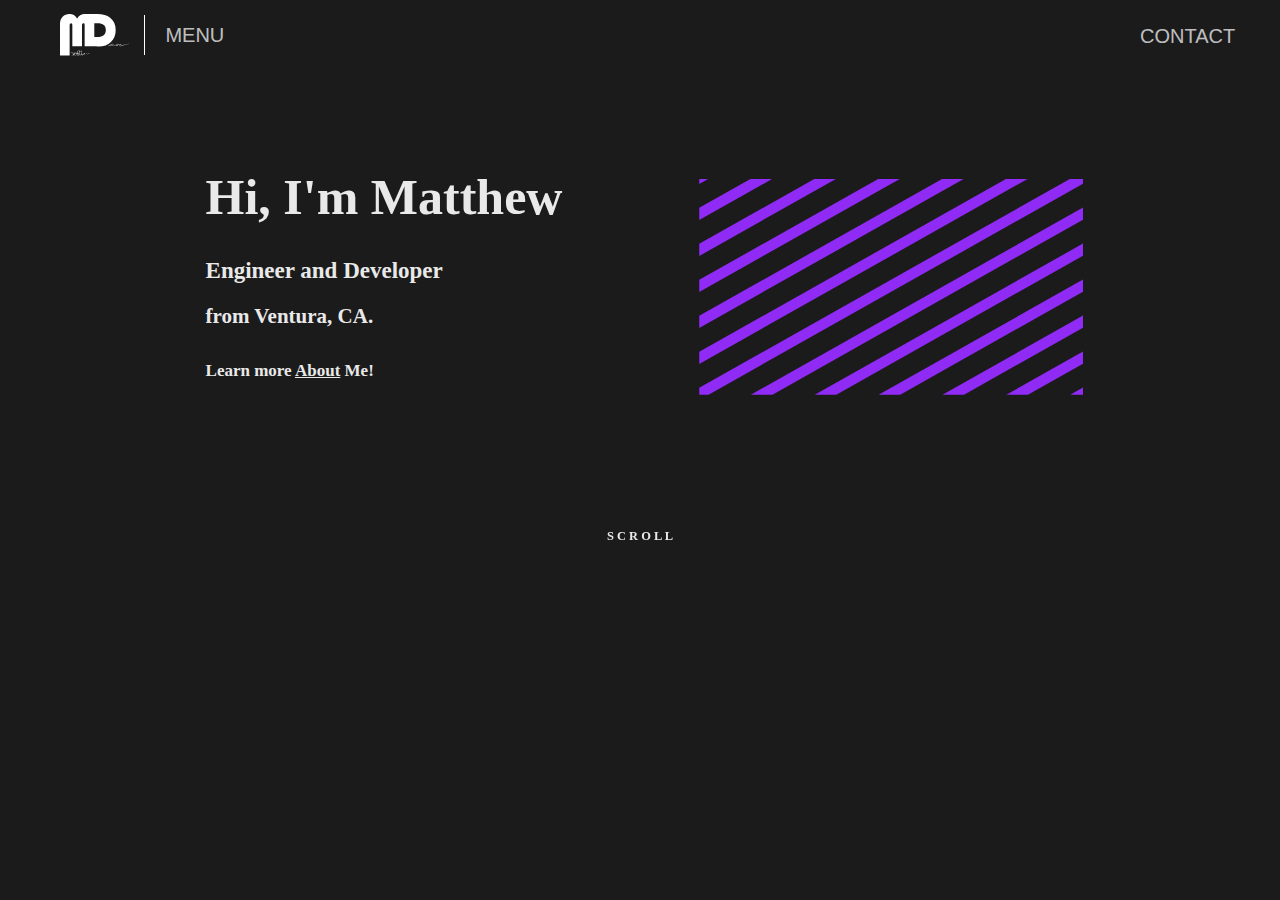
<file: index.html>
<!DOCTYPE html>
<html lang="en">
<head>
    <meta charset="UTF-8">
    <meta http-equiv="X-UA-Compatible" content="IE=edge">
    <meta name="viewport" content="width=device-width, initial-scale=1.0">
    <title>Matthew Davoren</title>
    <link rel="preconnect" href="https://fonts.googleapis.com">
    <link rel="preconnect" href="https://fonts.gstatic.com" crossorigin>
    <link href="https://fonts.googleapis.com/css2?family=Roboto:wght@700&display=swap" rel="stylesheet">
    <link rel="stylesheet" href="../CSS/styles.css"/>
</head>
<body>
    <div class="container-home"> 
        <div class="navigation">
            <div class="left-side-menu">
                <div class="logo">
                    <a href="index.html"><img class="logo" src="../images/matthewdavorenlogo.svg" alt="Matthew Davoren Home"></a>
                </div>
               
                <div class="vertical-line"><style></style></div>
                <div class="menu-button-container">
                    <button class="menu-toggle-button" onclick="toggleMenu()">MENU</button>
                    <ul class="menu-items">
                    <li><a href="#" onclick="smoothScroll('#about-me-title');">ABOUT</a></li>
                    <li><a href="#" onclick="smoothScroll('#projects-title');">PROJECTS</a></li>
                    <li><a href="#" onclick="smoothScroll('#resume-button');">RESUMÉ</a></li>
                </ul>
                </div>
            </div>
                <div class="contact-button-container">
                    <button class="contact-button" onclick="toggleContact()">CONTACT</button>
                    <button class="hamburger-button" onclick="toggleHamburger()">&#9776;</button>
                    <ul class="contact-list">
                        <li><a href="https://www.linkedin.com/in/matthewmichaeldavoren/" target="_blank">LINKEDIN</a></li>
                        <li><a href="https://github.com/nerovad" target="_blank">GITHUB</a></li>
                        <li><a href=mailto:“matthewdavoren@gmail.com target="_blank">EMAIL</a></li>
                    </ul>
                    <ul class="hamburger-list">
                        <button class="close-button">&#10005;</button>
                        <li><a href="#" onclick="smoothScroll('#about-me-title');">ABOUT</a></li>
                        <li><a href="#" onclick="smoothScroll('#projects-title');">PROJECTS</a></li>
                        <li><a href="#" onclick="smoothScroll('#resume-button');">RESUMÉ</a></li>
                        <li><a href="https://www.linkedin.com/in/matthewmichaeldavoren/" target="_blank">LINKEDIN</a></li>
                        <li><a href="https://github.com/nerovad" target="_blank">GITHUB</a></li>
                        <li><a href=mailto:“matthewdavoren@gmail.com target="_blank">EMAIL</a></li>
                    </ul>
                </div>
        </div>
        <div class="index-content">
        <div class="hello">
        <h1>Hi, I'm Matthew</h1>
        <h3>Engineer and Developer</h3>
        <div class="hello-alt-h3"><h3>from Ventura, CA.</h3></div>
        <h5>Learn more <a href="#" onclick="smoothScroll('#about-me-title');">About</a> Me!</h5>
        </div>
        <div class="profile-pic-container">
            <img class="profile-pic-background" src="../images/Cartoon_Profile_Pic_Background_Stripes.svg" alt="Profile Pic">
            <img class="profile-pic" src="../images/Profile_Pic_Cartoon_Website_V2.svg" alt="Profile Pic">
        </div>
    </div>
    <div class="scroll">
        <div class="scroll-word-1">
            <h5><span>
                <span>S</span>

                <span>C</span>

                <span>R</span>

                <span>O</span>

                <span>L</span>

                <span>L</span>
            </span></h5>
        </div>
        <div class="scroll-line-1"><style></style></div>
    </div>
    <div class="about-me-section">
        <div id="about-me-title">
            <h1>Let's Work Together</h1>
        </div>
        <div class="about-me-p-img">
        <p class="aboutme-description">I am a dedicated engineer with a passion for writing clean, efficient<br>
            code and automating processes. I thrive on designing workflows that<br>
            enhance productivity and streamline operations.<br><br> 
            
            As a very curious tech enthusiast, I am constantly exploring new<br>
            projects to optimize daily tasks for myself and my team. I'm a big<br>
            believer in the saying, sometimes you have to break something down to<br>
            build something better.<br><br>
            
            Things I nerd out on: Linux, Neovim/Lazyvim, media servers (live<br>  
            streaming protocols, plex servers, etc.), animation/cartoons, 90's PC<br> 
            gaming, DSLR and video cameras.<br><br>

            Check out my <a href="#" onclick="smoothScroll('#projects-title');">Projects</a>
            and <a href="#" onclick="smoothScroll('#resume-button')">Resumé</a> for more!
        </p>
        <img class="profile-pic-about" src="../images/Profile_Pic.jpeg" alt="Profile Pic">
    </div>
</div>
        
        
        <div class="project-container">
            <div id="projects-title">
                <h1>Recent Projects</h1>
            </div>
            <div class="project-container-1">
            <div class="project-1"><a href="https://github.com/nerovad/Storage-Utilization" target=”_blank”>NFL Storage</a>
            <div class="project-1-description">A Java project with Maven dependencies for the NFL that analyzed Dell ECS object storage, leveraging 
                advanced data structures such as tree maps and hash maps for efficient data manipulation and retrieval.

                </div>
            <div class="try-it-out-container">
                <a class="try-it-out-button" href="https://github.com/nerovad/Storage-Utilization" target="_blank">

                    <div class="face-primary-try-it-out">
                      
                      Check it out
                    </div>
                    
                    <div class="face-secondary-try-it-out">
                      
                      NFL Storage
                    </div>
                  
                  </a> 
            </div>   
        </div>
            <div class="project-1-side-image">
                <img src="../images/matthewdavoren_ServerPic.svg" alt="Server Room Image">
            </div>
        </div>
        <div class="project-container-2">
            <div class="project-2"><a href="https://www.dainbramage.tv" target=”_blank”>Internet Television</a>
                <div class="project-2-description">An online television using HTML, CSS, Javascript and a Java Spring Boot 3 backend. 
                    All channels stream live emulating tv stations using Nginx-RTMP, HLS and FFmpeg. </div>
                <div class="try-it-out-container">
                    <a class="try-it-out-button" href="https://www.dainbramage.tv" target="_blank">
    
                        <div class="face-primary-try-it-out">
                          
                          Try it out
                        </div>
                        
                        <div class="face-secondary-try-it-out">
                          
                          Internet TV
                        </div>
                      
                      </a> 
                </div> 
            </div>
        <div class="project-2-side-image">
            <img src="../images/color_bars_Login.jpg" alt="Television Image">
        </div>
        </div>
        <div class="project-container-3">
            <div class="project-3"><a href="https://github.com/nerovad/imdbWebScraper" target=”_blank”>IMDB Web Scraper</a>
                <div class="project-3-description">Developed a Python-based web scraper using Selenium to dynamically extract and analyze data from IMDb's Top 250 movies, outputting 
                    results in a CSV.</div>
                <div class="try-it-out-container">
                    <a class="try-it-out-button" href="https://github.com/nerovad/imdbWebScraper" target="_blank">
    
                        <div class="face-primary-try-it-out"> 

                          Check it out
                        </div>
                        
                        <div class="face-secondary-try-it-out">  
                            
                          IMDB Web Scraper
                        </div>
                      
                      </a> 
                </div> 
            </div>
        <div class="project-3-side-image">
            <img src="../images/matthewdavoren_imdbpic.svg" alt="Film Image">
        </div>
    </div>
</div>

        <div class="sub-container-resume">
            <a id="resume-button" href="../PDF/Matthew_Davoren_Resume_082424.pdf" target="_blank">

                <div class="face-primary">
                  RESUMÉ
                </div>
                
                <div class="face-secondary">
                  DOWNLOAD PDF
                </div>
              
              </a>
        </div>
    
</div>      
    <script src="../JS/script.js"></script>  
</body>
</html>
</file>
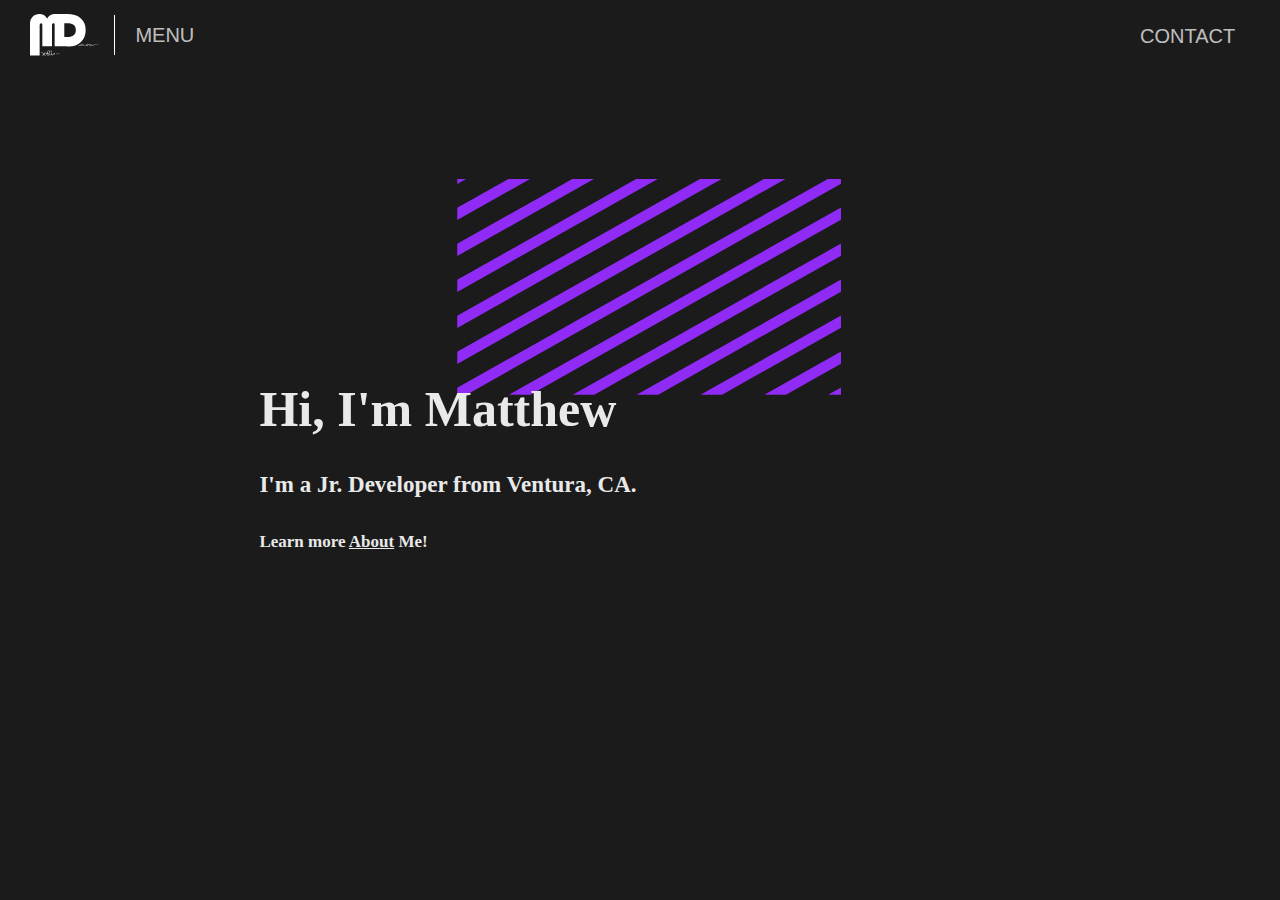
<file: HTML/index.html>
<!DOCTYPE html>
<html lang="en">
<head>
    <meta charset="UTF-8">
    <meta http-equiv="X-UA-Compatible" content="IE=edge">
    <meta name="viewport" content="width=device-width, initial-scale=1.0">
    <title>Matthew Davoren</title>
    <link rel="preconnect" href="https://fonts.googleapis.com">
    <link rel="preconnect" href="https://fonts.gstatic.com" crossorigin>
    <link href="https://fonts.googleapis.com/css2?family=Roboto:wght@700&display=swap" rel="stylesheet">
    <link rel="stylesheet" href="../CSS/styles.css"/>
</head>
<body>
    <div class="container-home"> 
        <div class="navigation">
                    <a href="index.html">
                        <img class="logo" src="../images/matthewdavorenlogo.svg" alt="Matthew Davoren Home">
                    </a>
                    <div class="vertical-line"><style></style></div>
                    <button class="menu-toggle-button" onclick="toggleMenu()">MENU</button>
                    <ul class="menu-items">
                    <li><a href="#" onclick="smoothScroll('#about-me-title');">ABOUT</a></li>
                    <li><a href="#" onclick="smoothScroll('#projects-title');">PROJECTS</a></li>
                    <li><a href="#" onclick="smoothScroll('#resume-button');">RESUME</a></li>
                </ul>
                <button class="contact-button" onclick="toggleContact()">CONTACT</button>
                <ul class="contact-list">
                    <li><a href="https://www.linkedin.com/in/matthewmichaeldavoren/" target="_blank">LINKEDIN</a></li>
                    <li><a href="https://github.com/Matthewdavoren" target="_blank">GITHUB</a></li>
                    <li><a href=mailto:“matthewdavoren@gmail.com target="_blank">EMAIL</a></li>
                </ul>
        </div>
        <div class="index-content">
        <div class="hello">
        <h1>Hi, I'm Matthew</h1>
        <h3>I'm a Jr. Developer from Ventura, CA.</h3>
        <h5>Learn more <a href="#" onclick="smoothScroll('#about-me-title');">About</a> Me!</h5>
        </div>
        <img class="profile-pic-background" src="../images/Cartoon_Profile_Pic_Background_Stripes.svg" alt="Profile Pic">
        <img class="profile-pic" src="../images/Profile_Pic_Cartoon_Website.svg" alt="Profile Pic">
    </div>
    <div class="scroll-word-1">
        <h5>scroll</h5>
    </div>
    <div class="scroll-line-1"><style></style></div>
    <div id="about-me-title">
        <h1>Let's Work Together.</h1>
    </div>
    <div class="about-me-section">
        <p class="aboutme-description">As a Junior Developer fueled by a passion for crafting innovative<br>
            solutions, I want to learn and grow in the Software industry. My focus<br>
            lies primarily in Java, but I also dabble in HTML, CSS and Javascript<br>
            projects where I blend technical expertise with a knack for creativity<br>
            and design. As a strategic thinker, I approach coding as both an art<br>
            and a science, relishing the process of building and engineering<br>
            solutions that push boundaries and tackle real-world challenges.<br><br>

            My expertise spans a range of technologies, including media codecs<br>
            and formats, storage solutions, cloud based systems, transcoders,<br>
            post-production software, Linux, MacOSand Windows. I have also<br>
            collaborated with talented teams of Software Engineers, Developers,<br>
            Designers, and Content Creators to bring innovative ideas to life.<br>
            Check out my <a href="#" onclick="smoothScroll('#projects-title');">Projects</a> or <a href="#" onclick="smoothScroll('#resume-button')">Resume</a> for more!
        </p>
        <img class="profile-pic-about" src="../images/Profile_Pic.jpeg" alt="Profile Pic">
    </div>
        
        <div id="projects-title">
            <h1>Recent Work</h1>
        </div>
        <div class="project-container">
            <div class="project-container-1">
            <div class="project-1"><a href="https://github.com/Matthewdavoren/Storage-Utilization" target=”_blank”>NFL Storage Utilization</a>
            <div class="project-1-description">A Java project with Maven dependencies for the NFL that analyzed our storage system using getters and setters, tree maps and hash maps. It then produced a CSV that I presented to management summarizing where our storage inefficiencies lie.</div>
            <div class="try-it-out-container">
                <a class="try-it-out-button" href="https://github.com/Matthewdavoren/Storage-Utilization" target="_blank">

                    <div class="face-primary-try-it-out">
                      <!-- <span class="icon"></span> -->
                      Try it out
                    </div>
                    
                    <div class="face-secondary-try-it-out">
                      <!-- <span class="icon"></span> -->
                      NFL Storage
                    </div>
                  
                  </a> 
            </div>   
        </div>
            <div class="project-1-side-image">
                <img src="../images/Server_Room2.jpg" alt="Server Room Image">
            </div>
        </div>
        <div class="project-container-2">
            <div class="project-2"><a href="https://dainbramage.tv/" target=”_blank”>Dain Bramage TV</a>
                <div class="project-2-description">A special kind of television.</div>
                <div class="try-it-out-container">
                    <a class="try-it-out-button" href="https://dainbramage.tv/" target="_blank">
    
                        <div class="face-primary-try-it-out">
                          <!-- <span class="icon"></span> -->
                          Try it out
                        </div>
                        
                        <div class="face-secondary-try-it-out">
                          <!-- <span class="icon"></span> -->
                          dainbramage.tv
                        </div>
                      
                      </a> 
                </div> 
            </div>
        <div class="project-2-side-image">
            <img src="../images/color_bars_Login.jpg" alt="Television Image">
        </div>
        </div>
        <div class="project-container-3">
            <div class="project-3"><a href="https://dainbramage.tv/" target=”_blank”>Stock Alert</a>
                <div class="project-3-description">A app that takes stock price averages and alerts when it's time to buy or sell.</div>
                <div class="try-it-out-container">
                    <a class="try-it-out-button" href="https://github.com/Matthewdavoren/Storage-Utilization" target="_blank">
    
                        <div class="face-primary-try-it-out">
                          <!-- <span class="icon"></span> -->
                          Try it out
                        </div>
                        
                        <div class="face-secondary-try-it-out">
                          <!-- <span class="icon"></span> -->
                          Stock Alert
                        </div>
                      
                      </a> 
                </div> 
            </div>
        <div class="project-3-side-image">
            <img src="../images/stocks.jpg" alt="Stock Market Image">
        </div>
        </div>
        <div class="project-container-4">
            <div class="project-4"><a href="https://dainbramage.tv/" target=”_blank”>Honey Shrunk</a>
                <div class="project-4-description">A video compressor.</div>
                <div class="try-it-out-container">
                    <a class="try-it-out-button" href="https://github.com/Matthewdavoren/Storage-Utilization" target="_blank">
    
                        <div class="face-primary-try-it-out">
                          <!-- <span class="icon"></span> -->
                          Try it out
                        </div>
                        
                        <div class="face-secondary-try-it-out">
                          <!-- <span class="icon"></span> -->
                          Check-In
                        </div>
                      
                      </a> 
                </div> 
            </div>
        <div class="project-4-side-image">
            <img src="../images/Chatbot.jpg" alt="Chatbot Image">
        </div>
        </div>
        </div>

        <div class="sub-container-resume">
        <!-- <div id="resume-title">
                <h1>Resume</h1>
            </div> -->
            <!-- <img class="toejam-sign" src="../images/ToeJamSign.svg" alt="Resume Download"> -->
            <a id="resume-button" href="../PDF/Matthew_Davoren_Resume_04_08_24.pdf" target="_blank">

                <div class="face-primary">
                  <!-- <span class="icon"></span> -->
                  RESUME
                </div>
                
                <div class="face-secondary">
                  <!-- <span class="icon"></span> -->
                  DOWNLOAD PDF
                </div>
              
              </a>
        </div>
</div>
     <!--<div class="footer">
            <div class="social-links">
                <img class="github" src="../images/icon_gmail.svg" alt="Github">
                <img class="github" src="../images/github.svg" alt="Github">
                <img class="linkedin" src="../images/icon_linkedin.svg" alt="Linkedin">
            </div>
            <div class="footer-flex">
                <p>© Matthew Davoren 2023</p>
            </div> 
            
    </div>-->
        
    <script src="../JS/script.js"></script>  
</body>
</html>
</file>
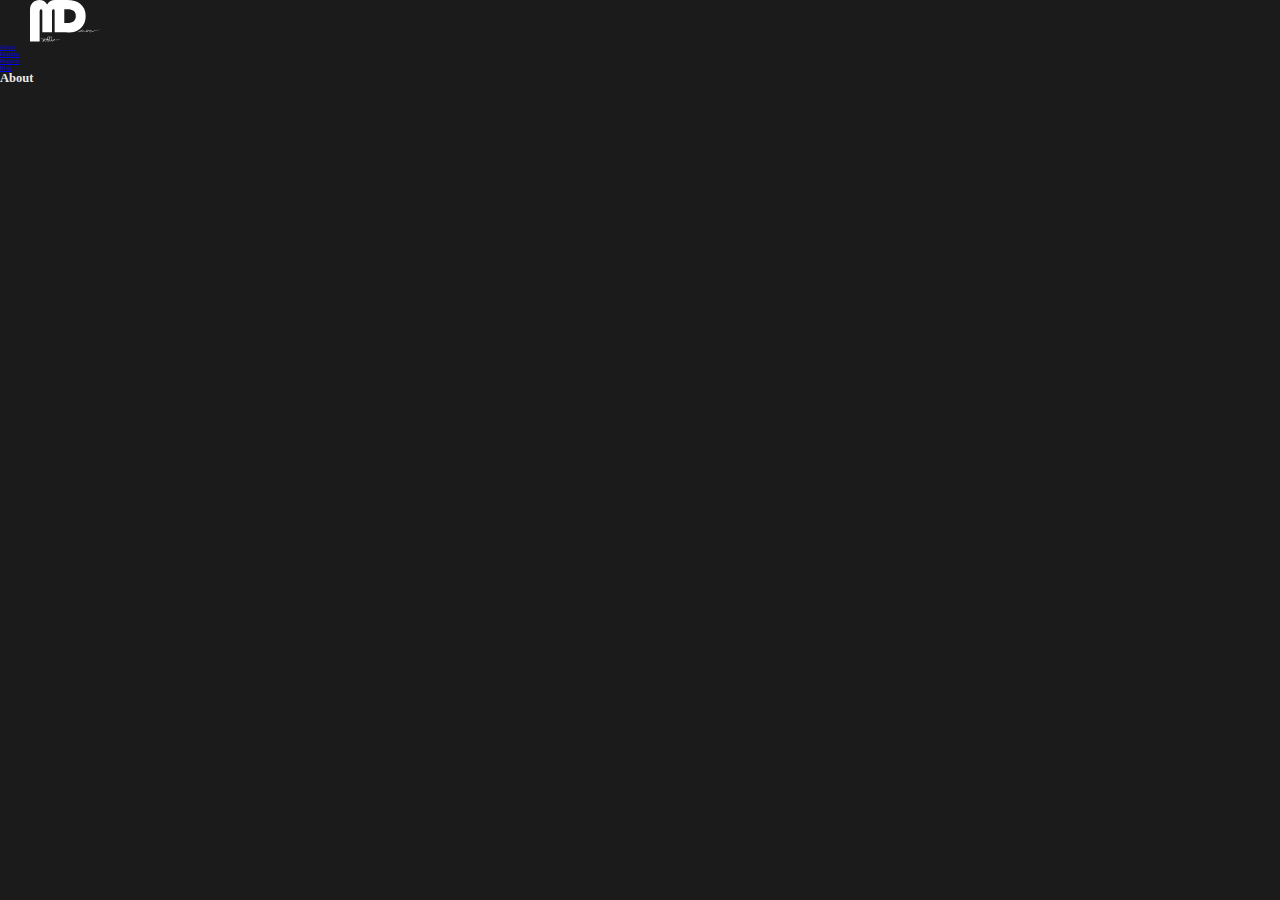
<file: HTML/about.html>
<!DOCTYPE html>
<html lang="en">
<head>
    <meta charset="UTF-8">
    <meta http-equiv="X-UA-Compatible" content="IE=edge">
    <meta name="viewport" content="width=device-width, initial-scale=1.0">
    <title>Matthew Davoren</title>
    <link rel="preconnect" href="https://fonts.googleapis.com">
    <link rel="preconnect" href="https://fonts.gstatic.com" crossorigin>
    <link href="https://fonts.googleapis.com/css2?family=Roboto:wght@700&display=swap" rel="stylesheet">
    <link rel="stylesheet" href="../CSS/styles.css"/>
</head>
<body>
    <div class="container-home">
        <div class="header">
            <nav>
                <ul class="nav-list"> 
                    <li><a href="index.html">
                        <img class="logo" src="../images/matthewdavorenlogo.svg" alt="Matthew Davoren Home">
                    </a></li>
                    <li><a href="about.html">About</a></li>
                    <li><a href="resume.html">Resume</a></li>
                    <li><a href="projects.html">Projects</a></li>
                    <li><a href="blog.html">Blog</a></li>
                </ul>
            </nav>
        </div>
        <div class="content">
            <div class="page-title">
                <h1>About</h1>
                </div>
        <div class="main-container">
        <div class="about-content">
        <p class="aboutme-description">As an Junior Developer fueled by a passion for crafting innovative solutions, I want to learn and grow<br>
            in the Software industry. My focus lies primarily in Java, but I also dabble in HTML, and CSS projects<br>
            where I blend technical expertise with a knack for creativity and design. As a strategic thinker, I <br>
            approach coding as both an art and a science, relishing the process of building and engineering<br>
            solutions that push boundaries and tackle real-world challenges.<br><br>

            My expertise spans a range of technologies, including media codecs and formats,<br>
            storage solutions, cloud based systems, transcoders, post-production software, Linux, MacOS<br>
            and Windows. I have also collaborated with talented teams of Software Engineers, Developers,<br>
            Designers, and Content Creators to bring innovative ideas to life. Check out my <a href="projects.html">Projects</a> page<br> 
            for more!
            
        </p>
        
        </div>
        <img class="profile-pic" src="../images/SailingProPicCircle.jpeg" alt="Profile Pic">
        </div>
        
    </div> 
        <div class="footer">
            <div class="social-links">
                <img class="github" src="../images/icon_gmail.svg" alt="Github">
                <img class="github" src="../images/github.svg" alt="Github">
                <img class="linkedin" src="../images/icon_linkedin.svg" alt="Linkedin">
            </div>
            <div class="footer-flex">
                <p>© Matthew Davoren 2023</p>
            </div>
        </div>
        
        
</body>
</html>
</file>
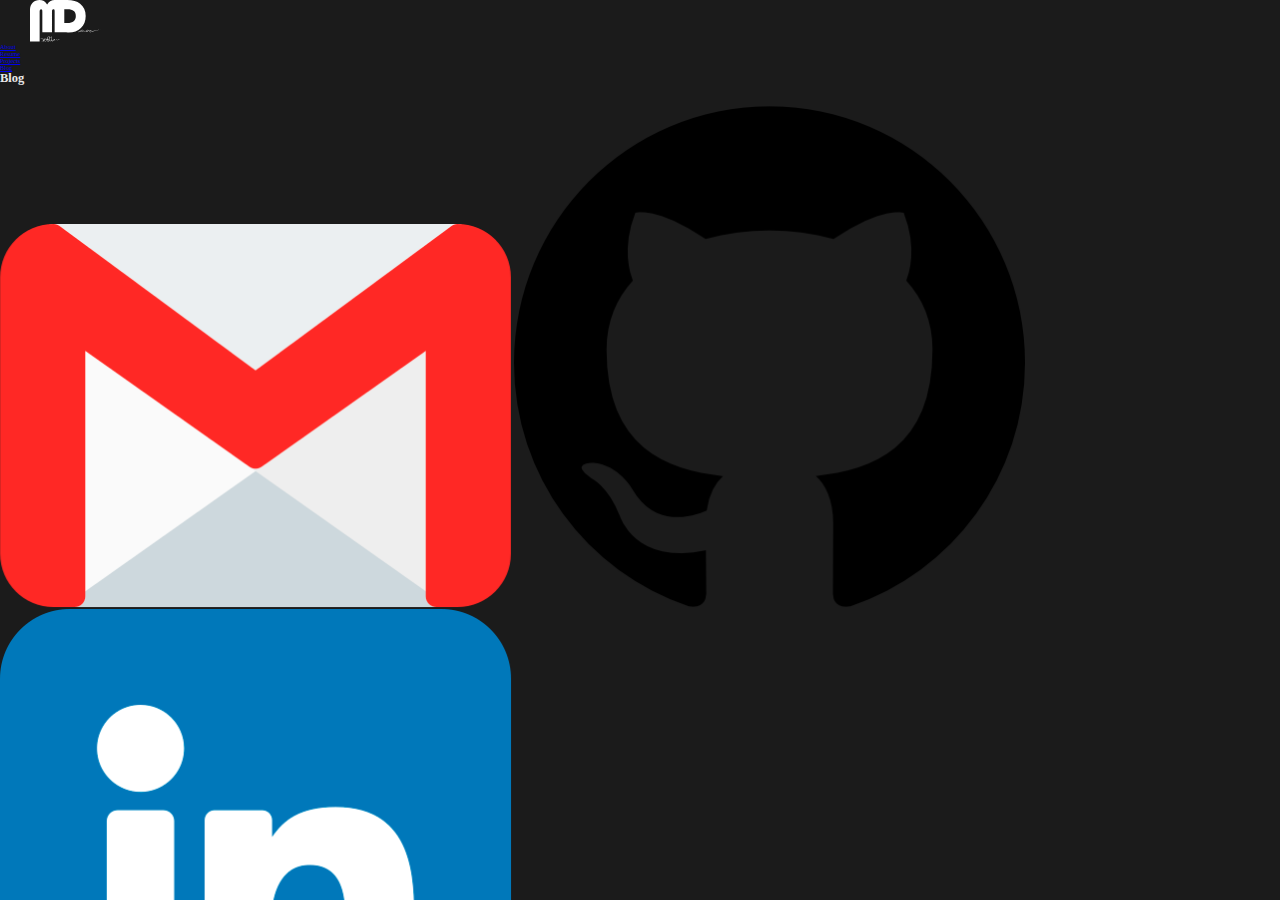
<file: HTML/blog.html>
<!DOCTYPE html>
<html lang="en">
<head>
    <meta charset="UTF-8">
    <meta http-equiv="X-UA-Compatible" content="IE=edge">
    <meta name="viewport" content="width=device-width, initial-scale=1.0">
    <title>Matthew Davoren</title>
    <link rel="preconnect" href="https://fonts.googleapis.com">
    <link rel="preconnect" href="https://fonts.gstatic.com" crossorigin>
    <link href="https://fonts.googleapis.com/css2?family=Roboto:wght@700&display=swap" rel="stylesheet">
    <link rel="stylesheet" href="../CSS/styles.css"/>
</head>
<body>
    <div class="container-home">
        <div class="header">
            <nav>
                <ul class="nav-list"> 
                    <li><a href="index.html">
                        <img class="logo" src="../images/matthewdavorenlogo.svg" alt="Matthew Davoren Home">
                    </a></li>
                    <li><a href="about.html">About</a></li>
                    <li><a href="resume.html">Resume</a></li>
                    <li><a href="projects.html">Projects</a></li>
                    <li><a href="blog.html">Blog</a></li>
                </ul>
            </nav>
        </div>
        <div class="content">
            <div class="page-title">
                <h1>Blog</h1>
                </div>
        <div class="main-container">
        </div> 
        </div>
        <div class="footer">
            <div class="social-links">
                <img class="github" src="../images/icon_gmail.svg" alt="Github">
                <img class="github" src="../images/github.svg" alt="Github">
                <img class="linkedin" src="../images/icon_linkedin.svg" alt="Linkedin">
            </div>
            <div class="footer-flex">
                <p>© Matthew Davoren 2023</p>
            </div>
            
    </div>
</body>
</html>
</file>
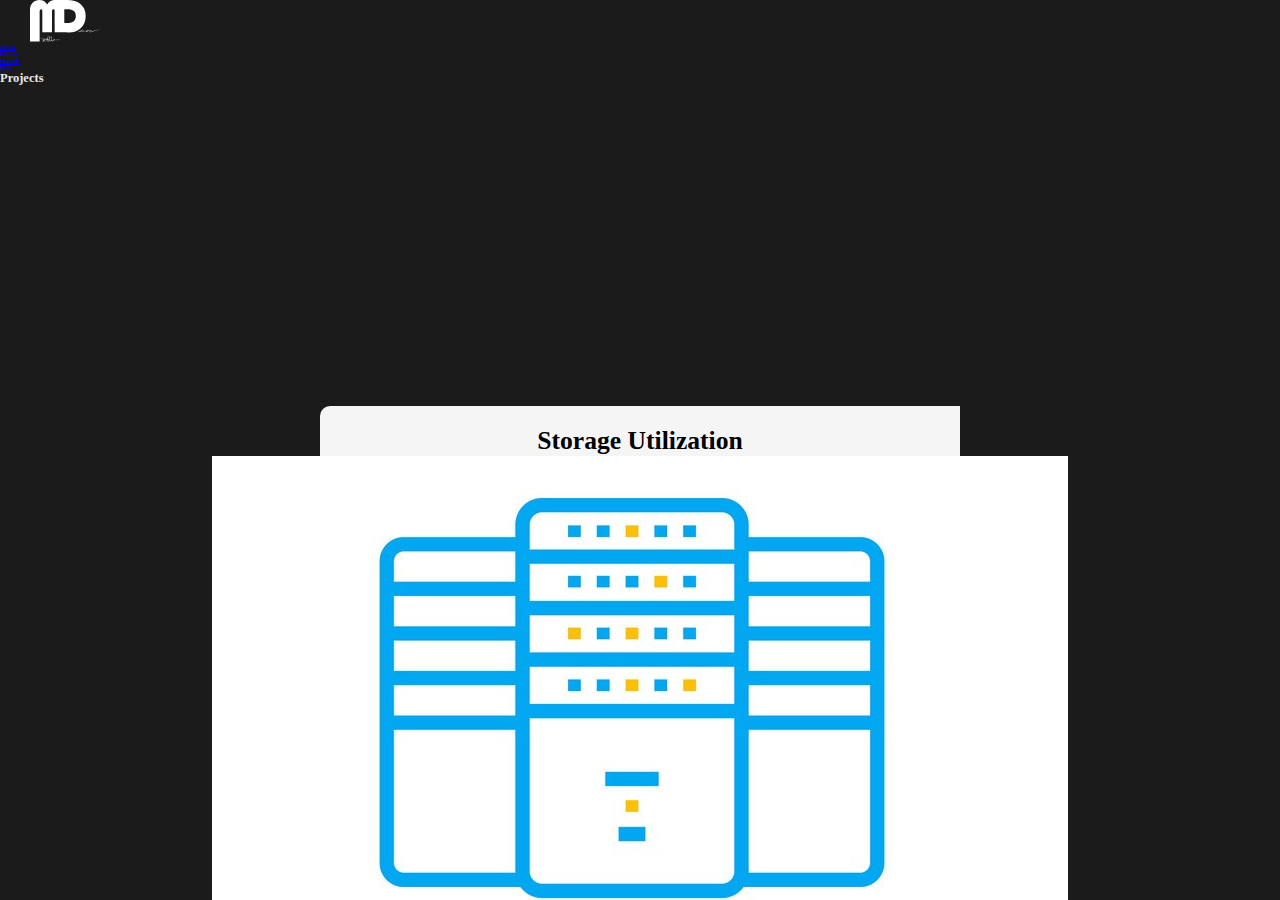
<file: HTML/projects.html>
<!DOCTYPE html>
<html lang="en">
<head>
    <meta charset="UTF-8">
    <meta http-equiv="X-UA-Compatible" content="IE=edge">
    <meta name="viewport" content="width=device-width, initial-scale=1.0">
    <title>Matthew Davoren</title>
    <link rel="preconnect" href="https://fonts.googleapis.com">
    <link rel="preconnect" href="https://fonts.gstatic.com" crossorigin>
    <link href="https://fonts.googleapis.com/css2?family=Roboto:wght@700&display=swap" rel="stylesheet">
    <link rel="stylesheet" href="../CSS/styles.css"/>
</head>
<body>
    <div class="container-home">
        <div class="header">
            <nav>
                <ul class="nav-list"> 
                    <li><a href="index.html">
                        <img class="logo" src="../images/matthewdavorenlogo.svg" alt="Matthew Davoren Home">
                    </a></li>
                    <li><a href="about.html">About</a></li>
                    <li><a href="resume.html">Resume</a></li>
                    <li><a href="projects.html">Projects</a></li>
                    <li><a href="blog.html">Blog</a></li>
                </ul>
            </nav>
        </div>
        <div class="content">
            <div class="page-title">
                <h1>Projects</h1>
                </div>
        <div class="main-container">
        <div class="project-container">
        <div class="project-1"><a href="https://github.com/Matthewdavoren/Storage-Utilization" target=”_blank”>Storage Utilization</a><img class="db-photo" src="../images/Server_Room2.jpg" alt="DainBramage">A Java project for the NFL that reads a CSV full of storage data, then outputs a CSV summarizing your storage based on the parameters entered.</div>
        <div class="project-2"><a href="https://dainbramage.tv/" target=”_blank”>Dain Bramage TV</a><img class="db-photo" src="../images/DB_TV.png" alt="DainBramage">A special kind of television.</div>
        <div class="project-3">Stock-Alert or stock bot that tracks averages like I'm doing with Snap. Have a solid algorythm.</div>
        <div class="project-4">The Davoren Family</div>
        </div>
        </div> 
        <div class="push"></div>
    </div>
        <div class="footer">
            <div class="social-links">
                <img class="gmail" src="../images/icon_gmail.svg" alt="Github">
                <img class="github" src="../images/github.svg" alt="Github">
                <img class="linkedin" src="../images/icon_linkedin.svg" alt="Linkedin">
            </div>
            <div class="footer-flex">
                <p>© Matthew Davoren 2023</p>
            </div>
            
    </div>
        
        
        
</body>
</html>
</file>
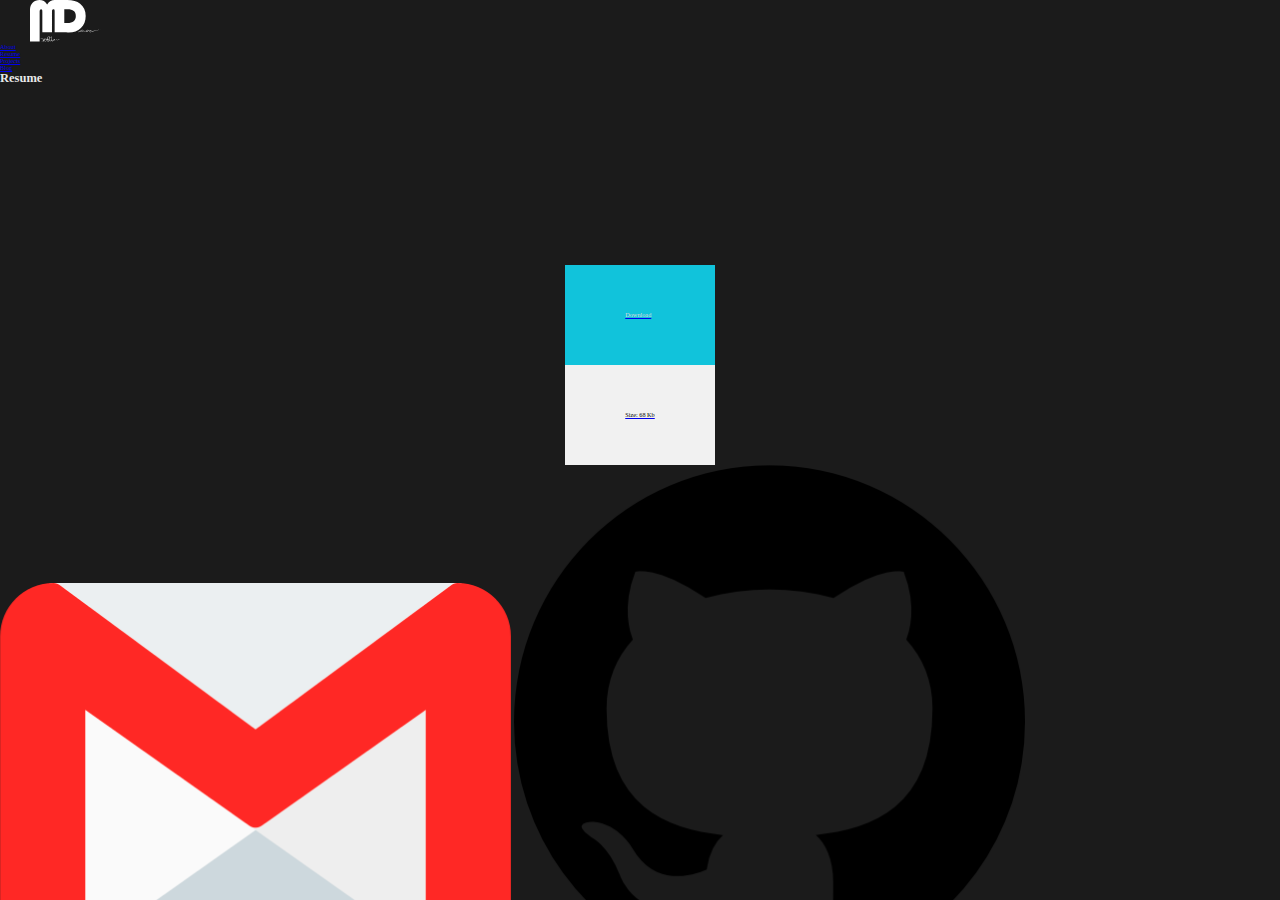
<file: HTML/resume.html>
<!DOCTYPE html>
<html lang="en">
<head>
    <meta charset="UTF-8">
    <meta http-equiv="X-UA-Compatible" content="IE=edge">
    <meta name="viewport" content="width=device-width, initial-scale=1.0">
    <title>Matthew Davoren</title>
    <link rel="preconnect" href="https://fonts.googleapis.com">
    <link rel="preconnect" href="https://fonts.gstatic.com" crossorigin>
    <link href="https://fonts.googleapis.com/css2?family=Roboto:wght@700&display=swap" rel="stylesheet">
    <link rel="stylesheet" href="../CSS/styles.css"/>
</head>
<body>
    <div class="container-home">
        <div class="header">
            <nav>
                <ul class="nav-list"> 
                    <li><a href="index.html">
                        <img class="logo" src="../images/matthewdavorenlogo.svg" alt="Matthew Davoren Home">
                    </a></li>
                    <li><a href="about.html">About</a></li>
                    <li><a href="resume.html">Resume</a></li>
                    <li><a href="projects.html">Projects</a></li>
                    <li><a href="blog.html">Blog</a></li>
                </ul>
            </nav>
        </div>
        <div class="content">
            <div class="page-title">
                <h1>Resume</h1>
            </div>
        <div class="main-container">
        <div class="sub-container-resume">
            <!-- <img class="toejam-sign" src="../images/ToeJamSign.svg" alt="Resume Download"> -->
            <a class="download-button" href="../PDF/Matthew_Davoren_Resume_04_04_24.pdf" target="_blank">

                <div class="face-primary">
                  <!-- <span class="icon"></span> -->
                  Download
                </div>
                
                <div class="face-secondary">
                  <!-- <span class="icon"></span> -->
                  Size: 68 Kb
                </div>
              
              </a>
        </div>
        </div>
    </div>
        <div class="footer">
            <div class="social-links">
                <img class="github" src="../images/icon_gmail.svg" alt="Github">
                <img class="github" src="../images/github.svg" alt="Github">
                <img class="linkedin" src="../images/icon_linkedin.svg" alt="Linkedin">
            </div>
            <div class="footer-flex">
                <p>© Matthew Davoren 2023</p>
            </div>
            
        </div>
        
</body>
</html>
</file>
<file: CSS/styles.css>
/* Basic Styles */
:root {
  --color-primary: rgb(175, 175, 175);
  --color-secondary: rgb(233, 180, 182);
  --color-accent: rgb(234, 166, 18);
  --color-bg: rgb(0, 0, 0);
}
*,
*::before,
*::after {
  box-sizing: border-box;
  margin: 0;
  padding: 0;
}
/* Typography */
@font-face {
  font-family: "opensans";
  src: url("fonts/open-sans/opensans-bold-webfont.woff2") format("woff2"),
    url("fonts/open-sans/opensans-bold-webfont.woff") format("woff");
  font-weight: bold;
  font-style: normal;
  font-display: optional;
}
@font-face {
  font-family: "opensans";
  src: url("fonts/open-sans/opensans-regular-webfont.woff2") format("woff2"),
    url("fonts/open-sans/opensans-regular-webfont.woff") format("woff");
  font-weight: normal;
  font-style: normal;
  font-display: optional;
}
@font-face {
  font-family: "opensans";
  src: url("fonts/open-sans/opensans-italic-webfont.woff2") format("woff2"),
    url("fonts/open-sans/opensans-italic-webfont.woff") format("woff");
  font-weight: normal;
  font-style: italic;
  font-display: optional;
}
.Description {
  font-weight: bold;
}
h1 {
  font: "roboto", Arial, helvetica, sans-serif;
  margin-bottom: 2rem;
  color: var(--color-primary);
  color: rgb(233, 233, 233);
}
h2 {
  font: "roboto", Arial, helvetica, sans-serif;
  margin-bottom: 2rem;
  color: var(--color-primary);
  color: rgb(233, 233, 233);
}
h3 {
  font: "roboto", Arial, helvetica, sans-serif;
  margin-bottom: 2rem;
  color: var(--color-primary);
  color: rgb(233, 233, 233);
}
h5 {
  font: "roboto", Arial, helvetica, sans-serif;
  margin-bottom: 2rem;
  color: var(--color-primary);
  color: rgb(233, 233, 233);
}
p {
  font: "roboto", Arial, helvetica, sans-serif;
  color: var(--color-primary);
  color: rgb(233, 233, 233);
}
html,
body {
  font-size: 62.5%;
}
.container-home {
  overflow-y: auto;
  height: 100vh;
  width: 100%;
  max-width: 100%;
  background-color: rgb(27, 27, 27);
  background-size: cover;
  background-position-y: -3rem;
  background-repeat: no-repeat;
  background-attachment: fixed;
  z-index: 1;
}
/*Header --------------------------*/
.navigation {
  height: 7rem;
  z-index: 10;
  display: flex;
  justify-content: space-between;
  align-items: center;
  flex-wrap: nowrap;
  position: fixed;
  width: 100%;
  background-color: rgb(27, 27, 27);
}
.left-side-menu {
  display: flex;
  align-items: center;
}
.menu-button-container {
  position: relative; /* Needed for absolute positioning of child elements */
  display: flex;
  flex-direction: column;
  align-items: center; /* Align items to the right */
  justify-content: flex-start;
}
.menu-items {
  display: none;
  list-style: none;
  padding: 0;
  position: absolute;
  top: 100%;
  left: 2rem;
}
.menu-items li a {
  color: rgb(19, 19, 19);
  font-size: 1.5rem;
  text-decoration: none;
  font: "roboto", Arial, helvetica, sans-serif;
  background-color: #d6d6d6;
  display: block;
  padding: 10px;
}
.menu-items li a:hover {
  color: rgb(83, 83, 83);
}
.menu-toggle-button {
  background:none;
  border: 0px;
  background-size: 100%;
  color: rgba(235, 235, 235, 0.8);
  height: 2.7rem;
  width: 8rem;
  margin-top: 0rem;
  margin-left: 1rem;
  font-size: 2rem;
  justify-content: flex-start;
}
.menu-toggle-button:hover {
  color: rgb(233, 231, 231);
  cursor: pointer;
  transition: all 0.15s ease;
}
.show-menu {
  display: block;
}
.vertical-line {
  border-left: 1px solid rgb(255, 255, 255);
  height: 4rem;
  margin-top: 0rem;
  margin-left: 1.3rem;
  justify-content: flex-start;

  animation: vertline-updown,fade-in;
  animation-duration: 2.5s,3s;
  animation-timing-function: ease;
}
@keyframes vertline-updown {
  from{height: 0;}
  to{height: 4rem;}
}
a:visited {
  color: rgb(219, 218, 218);
}
.logo {
  height: 4.2rem;
  margin-top: 0rem;
  margin-left: 3rem;
  justify-content: flex-start;
  transition: transform .2s;
}
.logo:hover {
  transform: scale(1.03);
}
.contact-button-container {
  position: relative; /* Needed for absolute positioning of child elements */
  display: flex;
  justify-content: flex-end;
  align-items: center; /* Align items to the right */
}
.contact-button {
  background:none;
  border: 0px;
  color: rgba(235, 235, 235, 0.8);
  height: 2rem;
  width: 8rem;
  margin-top: 0;
  margin-left: auto;
  margin-right: 6rem;
  margin-bottom: 0;
  font-size: 2rem;
}
.contact-button:hover {
  color: rgb(233, 231, 231);
  cursor: pointer;
  transition: all 0.15s ease;
}
.contact-list {
  position: absolute;
  display: none;
  list-style: none;
  padding: 0;
  position: absolute;
  top: 120%;
  right: 2.8rem;
  margin-left: auto;
}
.contact-list li a{
  color: rgb(8, 8, 8);
  font-size: 1.5rem;
  text-decoration: none;
  font: "roboto", Arial, helvetica, sans-serif;
  background-color: #d6d6d6;
  display: block;
  padding: 10px;
}
.contact-list li a:hover {
  color: rgb(83, 83, 83);
  cursor: pointer;
}
.hamburger-button {
  display: none;
  height: 0%;
  width: 0%;
  background-size: 0%;
}
.hamburger-list {
  display: none;
  background: none;
  border: none;
}
/*Home Page --------------------------*/
.index-content {
  max-height: 100vh;
  max-width: 100%;
  width: 100%;
  overflow-y: auto;
  background-color: rgb(27, 27, 27);
  display: flex;
  justify-content: center;
  align-items: center;
  margin-top: 4%;
  z-index: 1;
  position: relative;
}

.hello {
  font-size: 280%;
  z-index: 1;
  margin-right: 0rem;
  margin-left: 10%;
  position: relative;
}
.hello a{
  color: rgb(233, 233, 233)
}
.profile-pic-container {
  width: 50%; 
  max-width: 90%; 
  min-width: 50%;
  height: auto; 
  overflow: hidden;
  display: flex;
  justify-content: center;
  align-items: center;
}
.profile-pic {
  width: 40%;
  min-width: 40%;
  height: auto;
  left: 0;
  top: 0;
  margin-bottom: 0%;
  margin-right: 0%;
  margin-top: 19%;
  position: relative;
  opacity: 0;

  transform-origin:center 75%;
  animation: bouncy .975s cubic-bezier(.215,.61,.355,1) 1s forwards,fade-in 1s ease 1s forwards;
  animation-timing-function: ease;
  z-index: 1;
}
@keyframes bouncy {
  5% {
    transform:scale(1.075,.85)
  }
  20% {
    transform:scale(.8,1.05)
  }
  50% {
    transform:scale(1.025,.9)
  }
  0%,
  to {
    transform:scale(1)
  }
}
@keyframes fade-in {
  0% {
    opacity: 0;
  }
  100% {
    opacity: 1;
  }
}
.profile-pic-background {
  width: 30%;
  height: auto;
  margin-left: 1.4%;
  top: 0;
  margin-top: 10%;
  margin-bottom: 6%;
  z-index: 0;
  position: absolute;

  animation: reveal-image 1s ease, fade-in 1.5s ease;
  }
  @keyframes reveal-image {
    0% {
      clip-path: inset(0 50% 0 50%); /* Fully clipped from left and right */
    }
    100% {
      clip-path: inset(0 0% 0 0%); /* No clipping */
    }
  }
@keyframes up-n-down {
  from{margin-top: 50%;}
  to{margin-top: 25%;}
}
.hello h1{
  margin-top: 25%;
  animation: intro-text-h1,fade-in;
  animation-duration: .5s,3s;
  animation-timing-function: ease;
  font-size: 5rem;
}
@keyframes intro-text-h1 {
  from{margin-top: 30%;}
  to{margin-top: 25%;}
}
.hello h3{
  margin-top: 9%;
  animation: intro-text-h3,fade-in;
  animation-duration: 1.5s,4s;
  animation-timing-function: ease;
  font-size: 2.3rem;
}
.hello-alt-h3 h3 {
  margin-top: 0%;
  animation: intro-text-h3-alt,fade-in;
  animation-duration: 1.5s,4s;
  animation-timing-function: ease;
  font-size: 2.1rem;
}
@keyframes intro-text-h3 {
  from{margin-top: 20%;}
  to{margin-top: 9%;}
}
@keyframes intro-text-h3-alt {
  from{margin-top: 20%;}
  to{margin-top: 0%;}
}
.hello h5 {
  margin-top: 9%;
  animation: intro-text-h5,fade-in;
  animation-duration: 1.5s,4.5s;
  animation-timing-function: ease;
  font-size: 1.7rem;
}
@keyframes intro-text-h5 {
  from{margin-top: 20%;}
  to{margin-top: 9%;}
}
/*Scroll Line 1 --------------------------*/
.scroll {
  display: flex;
  flex-direction: column;
  justify-content: center;
  align-items: center;
}
.scroll-word-1 {
  font-size: 1.5rem;
  margin-top: 10rem;
  margin-left: 0rem;

  animation: fade-in-scroll-1 6s
}
.scroll-word-1 span {
  opacity: 1;
  animation: jumpAndColor 5s ease-in-out infinite;
}
.scroll-word-1 span span:first-child {
  animation-delay: 2s;
  
  animation-iteration-count: infinite;
}
.scroll-word-1 span span:nth-child(2) {
  animation-delay: 2.2s;
 
  animation-iteration-count: infinite;
}
.scroll-word-1 span span:nth-child(3) {
  animation-delay: 2.4s;
 
  animation-iteration-count: infinite;
}
.scroll-word-1 span span:nth-child(4) {
  animation-delay: 2.6s;
  
  animation-iteration-count: infinite;
}
.scroll-word-1 span span:nth-child(5) {
  animation-delay: 2.8s;
  
  animation-iteration-count: infinite;
}
.scroll-word-1 span span:nth-child(6) {
  animation-delay: 3s;
  
  animation-iteration-count: infinite;
}
@keyframes jumpAndColor {
  0%, 100% {
    transform: translateY(0);
    color: black;
  }
  50% {
    transform: translateY(-20px);
    color: #902bf5;
  }
}
.scroll-line-1 {
  border-left: 1px solid rgb(255, 255, 255);
  height: 0rem;
  bottom: 0;
  margin-top: 0rem;
  margin-left: 0rem;
  

  animation: scroll-line-updown-1 4s forwards,fade-in-scroll-1 3s;
  animation-timing-function: ease;
}

@keyframes scroll-line-updown-1 {
  from {
    height: 0rem;
  }
  to {
    height: 50rem;
  }
}

@keyframes fade-in-scroll-1 {
  0% {
    opacity: 0;
  }
  100% {
    opacity: 1;
  }
}
@keyframes fade-in-word-1 {
  0% {
    opacity: 0;
  }
  100% {
    opacity: 1;
  }
}
/*About Me --------------------------*/
.about-me-section {
  height: 600px;
  min-height: 600px;
  width: 100%;
  max-width: 100%;
  overflow-y: auto;
  background-color: rgb(27, 27, 27);
  display: flex;
  flex-direction: column;
  justify-content: center;
  align-items: center;
  margin-top: 2rem;
}
#about-me-title {
  width: 100%;
  display: flex;
  justify-content: center;
  align-items: center;
  opacity: 0;
  animation: fade-in-about-1 4s 3s ease forwards;
}
@keyframes fade-in-about-1 {
  0% {
    opacity: 0;
  }
  100% {
    opacity: 1;
  }
}
#about-me-title h1{
  font-size: 5rem;
  margin-left: 0rem;
  margin-top: 10rem;
  margin-right: 0rem;
}
.about-me-p-img {
  display: flex;
  flex-direction: row;
  justify-content: center;
}
.aboutme-description {
  font-size: 20px;
  margin-top: 0rem;
  margin-left: 0rem;
  margin-right: 0rem;
  line-height: 1.6;
  opacity: 0;

  animation: fade-in-about-1 4s 3s ease forwards;
}

.aboutme-description a{
  font-style: italic;
  font-weight: bold;
  color: rgb(233, 233, 233);
}
.profile-pic-about {
  width: 25%;
  height: auto;
  align-self: center;
  margin-left: 4rem;
  margin-top: 0%;
  margin-bottom: 0%;
  position: relative;
  opacity: 0;

  animation: fade-in-about-1 4s 3s ease forwards;
  z-index: 1;
}
/*Projects --------------------------*/
#projects-title h1 {
  font-size: 5rem;
  margin-bottom: 40px;
}
.project-container {
  height: 100%;
  width: 100%;
  min-width: 30%;
  max-width: 100%;
  display: flex;
  flex-direction: column;
  margin-top: 25%;
  margin-left: 0%;
  margin-bottom: 5%;
  align-items: center;
  justify-content: center;
  font-size: 20px;
}
.project-1-description, .project-2-description, .project-3-description {
  padding: 2rem;
  font-size: 1vw;
}
.project-container-1, .project-container-2, .project-container-3 {
  height: auto;
  width: 58%;
  display: flex;
  border: 1px solid black;
  margin-bottom: 60px;
  box-shadow: 15px 15px 30px rgb(0, 0, 0);
  border-radius: 1rem;
}
.project-1, .project-2, .project-3 {
  display: flex;
  flex-direction: column;
  color: black;
  width: 50%;
  align-items: center;
  background-color: whitesmoke;
  border-radius: 1rem 0rem 0rem 1rem ;
}
.project-1 a, .project-2 a, .project-3 a {
  color: black;
  font-size: 2vw;
  font-weight: bold;
  text-decoration: none;
  margin-top: 2rem;
}
.project-1-side-image, .project-2-side-image, .project-3-side-image {
  display: flex;
  width: 50%;
  justify-content: center;
  align-items: center;
}
.project-1-side-image img {
  width: 90%;
  height: 90%;
  border-radius: 0rem 1rem 1rem 0rem ;
}
.project-2-side-image img {
  width: 100%;
  height: auto;
  border-radius: 0rem 1rem 1rem 0rem ;
}
.project-3-side-image img {
  width: 90%;
  height: 90%;
  border-radius: 0rem 1rem 1rem 0rem ;
}
.project-4-side-image img {
  width: 600px;
  height: 438px;
  border-radius: 0rem 1rem 1rem 0rem ;
}
.try-it-out-container {
  height: 40px;
  display: inline-block;
  border: 3px solid #902bf5;
  font-family: "Roboto", sans-serif;
  overflow: hidden;
  margin-top: 10%;
  margin-left: 1.5rem;
  margin-bottom: 5%;
}
.try-it-out-container a {
  font-size: 17px;
  font-weight: 500;
  text-align: center;
  text-decoration: none;
}
.face-primary-try-it-out,
.face-secondary-try-it-out {
  display: block;
  padding: 0 60px;
  line-height: 40px;
  transition: margin 0.4s;
}

.face-primary-try-it-out {
  background-color: #902bf5;
  color: #fff;
}

a:hover .face-primary-try-it-out {
  margin-top: -40px;
}
/*Resume --------------------------*/

.sub-container-resume {
  display: flex;
  justify-content: center;
  align-items: center;
  position: relative;
  margin-left: 0%;
  height: 50%;
  min-height: 10%;
  max-height: 50%;
  width: 100%;
  min-width: 100px;
  max-width: 100%;
  margin-top: 14%;
}

#resume-button {
  height: 100px;
  width: 30%;
  min-width: 300px;
  max-width: 500px;
  display: inline-block;
  border: 3px solid rgb(17, 195, 219);
  font-family: "Roboto", sans-serif;
  font-size: 40px;
  font-weight: 500;
  text-align: center;
  text-decoration: none;
  overflow: hidden;
}

.face-primary,
.face-secondary {
  display: block;
  padding: 0 60px;
  line-height: 100px;
  transition: margin 0.4s;
}

.face-primary {
  background-color: rgb(17, 195, 219);
  color: #dadada;
}
.face-secondary {
  background-color: rgb(241, 241, 241);
  color: #030303;
}

a:hover .face-primary {
  margin-top: -100px;
}


/* Smaller screens (Mobile devices) */
@media (max-width: 640px) {
  
  .index-content {
    max-height: 5000px;
  }
  .hello {
    display: flex;
    flex-direction: column;
    align-items: center;
    justify-content: center;
    margin: 0;
  }

  .hello h1{
    margin-top: 5%;
    animation: intro-text-h1,fade-in;
    animation-duration: .5s,3s;
    animation-timing-function: ease;
    font-size: 4rem;
  }

  .hello h3{
    margin-top: 5%;
    animation: intro-text-h1,fade-in;
    animation-duration: 1s,4s;
    animation-timing-function: ease;
    font-size: 2.4rem;
  }

  .hello-alt-h3 h3 {
    margin-top: 0%;
    animation: intro-text-h3-alt,fade-in;
    animation-duration: 1.5s,4s;
    animation-timing-function: ease;
    font-size: 2.4rem;
  }
  .hello h5{
    margin-top: 5%;
    animation: intro-text-h1,fade-in;
    animation-duration: .5s,3s;
    animation-timing-function: ease;
    font-size: 2rem;
    align-items: center;
  }

  @keyframes intro-text-h1 {
    from{margin-top: 20%;}
    to{margin-top: 5%;}
  }
  @keyframes fade-in {
    0% {
      opacity: 0;
    }
    100% {
      opacity: 100%;
    }
  }

  @keyframes intro-text-h3 {
    from{margin-top: 10%;}
    to{margin-top: 5%;}
  }
  
  @keyframes intro-text-h5 {
    from{margin-top: 10%;}
    to{margin-top: 5%;}
  }
  .navigation {
      display: flex;
      flex-direction: row;
      justify-content: space-between;
      align-items: center;
      width: 100%;
      background-color: rgb(27, 27, 27);
  }

  .contact-button {
    display:none;
    border: 0px;
    color: rgba(235, 235, 235, 0.8);
    height: 0rem;
    width: 0rem;
    font-size: 0rem;
  }

  .hamburger-button{
    display: flex;
    justify-content: flex-end;
    color: rgb(235, 235, 235);
    font-size: 6rem;
    background: none;
    cursor: pointer;
    border: none;
    order: 1;
    padding: 40px;
    margin-top: 0rem;
    z-index: 8;
  }
 
  .close-button {
    font-size: 24px; 
    cursor: pointer;
    border: none;
    background: none;
    position: absolute;
    top: 10px;
    right: 10px; 
    color: #333; 
    z-index: 30; 
}

  .logo {
    display: block;
    height: 4rem;
    margin-bottom: 0rem;
    margin-top: 0rem;
  }

  .hamburger-list {
    list-style: none;
    position: fixed;
    z-index: 20;
    top: 0;
    right: 0; 
    width: 250px; 
    height: 100vh; 
    background-color: rgb(255, 255, 255); 
    box-shadow: -4px 0 8px rgba(0,0,0,0.1); 
    transform: translateX(100%); 
    transition: transform 0.3s ease-in-out; 
    padding: 20px; 
    display: none; 
}

  .hamburger-list.show {
    display: block;
    transform: translateX(0);
}

  .hamburger-list li a{
    color: rgb(8, 8, 8);
    font-size: 1.5rem;
    text-decoration: none;
    font: "roboto", Arial, helvetica, sans-serif;
    background: none;
    padding: 0px;
  }
  .hamburger-list li {
    padding: 20px;
    font: "roboto", Arial, helvetica, sans-serif;
    font-weight: bold;
    color: #030303;
  }

  .hamburger-list li a:hover {
    color: rgb(83, 83, 83);
    cursor: pointer;
  }

  .contact-list {
    display: none;
    list-style: none;
    padding: 0;
    position: absolute;
    top: 0rem;
    margin-left: 10rem;
    margin-top: 26rem;
  }
  .contact-list li a{
    color: rgb(8, 8, 8);
    font-size: 0rem;
    text-decoration: none;
    font: "roboto", Arial, helvetica, sans-serif;
    background-color: #d6d6d6;
    padding: 0px;
  }

  .menu-items {
    display: none;
    list-style: none;
    padding: 0;
  }

  .menu-items li a {
    color: rgb(19, 19, 19);
    font-size: 0rem;
    text-decoration: none;
    font: "roboto", Arial, helvetica, sans-serif;
    background-color: #d6d6d6;
    display: none;
    padding: 0px;
  }

  .profile-pic-container {
    display: flex;
    position: relative;
    width: 100%;
    min-width: 100%;
    max-width: 100%; 
    height: 400px;
    min-height: 400px; 
    justify-content: center;
    align-items: center;
    margin-top: 0;
    margin-right: 0;
    overflow-y: hidden;
  }
  
  .profile-pic-background {
    width: 55%;
    height: auto;
    max-width: 100%;
    margin-bottom: 0%;
    margin-top: 10%;
    margin-left: 0;
    margin-right: 0;
    z-index: 0;
    position: absolute;
  }
  
  .profile-pic {
    width: 45%;
    height: auto;
    max-width: 100%;
    position: absolute;
    top: 5%;
    left: 26%;
    margin-bottom: 0%;
    margin-right: 0%;
    margin-top: 0;
    margin-left: 0;
  }

  @keyframes left-right-1 {
    from {
      transform: scale(0);
    }
    to {
      transform: scale(1);
    }
  }
  @keyframes up-n-down {
    from{margin-top: 30%;}
    to{margin-top: 0%;}
  }

  .index-content {
      flex-direction: column; 
      margin-top: 15%; 
      max-width: 100%;
      width: 100%;
      position: relative;
  }

  .hello {
      font-size: 1.5rem; /* Adjust font size for readability */
  }

  .vertical-line {
    border-left: 0px solid rgb(255, 255, 255);
    height: 4rem;
    margin-top: 0rem;
  }

  .menu-toggle-button {
    background:none;
    border: 0px;
    background-size: 0%;
    color: rgba(235, 235, 235, 0.8);
    height: 0rem;
    width: 0rem;
    margin-top: 0rem;
    margin-left: 0rem;
    font-size: 0rem;
  }

  .menu-items {
    display: none;
    list-style: none;
    padding: 0;
    position: absolute;
    top: 0rem;
    left: 0rem;
  }
  /*Scroll Line 1 --------------------------*/
  .scroll {
    display: flex;
    flex-direction: column;
    justify-content: center;
    align-items: center;
    height: auto; 
    width: 100%;  
    margin-top: 0rem;
    margin-left: 0rem;
  }

  .scroll-word-1 {
    font-size: 1.5rem;
    text-align: center;
    margin-top: 0rem;
    margin-left: 0rem;

    animation: scroll-line-updown-1,fade-in-scroll-1;
    animation-duration: .5s,4s;
    animation-timing-function: ease;
}

  .scroll-line-1 {
    border-left: 1px solid rgb(255, 255, 255);
    height: 50rem;
    margin-top: 0rem;
    margin-left: 0rem;

    animation: scroll-line-updown-1,fade-in-scroll-1;
    animation-duration: .5s,4s;
    animation-timing-function: ease;
}

@keyframes scroll-line-updown-1 {
  from {
    height: 0rem;
  }
  to {
    height: 50rem;
  }
}

@keyframes fade-in-scroll-1 {
  0% {
    opacity: 0;
  }
  100% {
    opacity: 1;
  }
}

/*About Me --------------------------*/

.about-me-section {
  display: flex;
  flex-direction: column;
  justify-content: center;
  align-items: center;
  margin-top: 0rem;
  min-height: 1100px;
  padding: 5%;
  
  }
  .about-me-p-img {
    display: flex;
    flex-direction: column;
    justify-content: center;
    align-items: center;
  }
  #about-me-title h1{
    font-size: 3.4rem;
    margin-right: 0rem;
  } 
  
  .aboutme-description {
  font-size: 2rem;
  margin-top: 2rem;
  margin-left: 2rem;
  margin-right: 0rem;
  line-height: 1.6;
  margin-bottom: 4rem;
  }
  
  .aboutme-description a{
  font-style: italic;
  font-weight: bold;
  color: rgb(233, 233, 233);
  }
  
  .profile-pic-about {
  width: 40%;
  height: auto;
  align-self: center;
  margin-left: 0rem;
  margin-top: 0%;
  margin-bottom: 0%;
  position: relative;
  }
/*Projects --------------------------*/
  
#projects-title {
  margin-left: 0rem;
  margin-top: .5rem;
  margin-right: 0rem;
  margin-bottom: 10px;
}
#projects-title h1 {
  font-size: 4rem;
  margin-bottom: 10%;
}
.project-container {
    display: flex;
    flex-direction: column;
    width: 100%; 
    height: auto;
    margin-left: 0%; 
    margin-top: 0;
    justify-content: center;
    align-items: center;
    font-size: 1.8rem;
  }

  .project-container a {
    font-size: 2.6rem;
  }
.project-1-description, .project-2-description, .project-3-description {
    font-size: 3vw;
}
  .project-container-1, .project-container-2, .project-container-3{
    height: 600px;
    width: 400px;
    display: flex;
    flex-direction: column;
    border: 1px solid black;
    margin-top: 10rem;
    box-shadow: 15px 15px 30px rgb(0, 0, 0);
    border-radius: 1rem;
  }

  .project-1, .project-2, .project-3, .project-4 {
    display: flex;
    flex-direction: column;
    color: black;
    height: 50%;
    width: 100%;
    align-items: center;
    background-color: whitesmoke;
    border-radius: 1rem 1rem 0rem 0rem ;
  }
  .project-1 a, .project-2 a, .project-3 a {
    font-size: 6vw;
  }
  .project-1-side-image, .project-2-side-image, .project-3-side-image, .project-4-side-image {
    width: 100%;
    height: 50%;
    display: flex;
    justify-content: center;
    align-items: center;
  }
  .project-1-side-image img, .project-3-side-image img{
    height: 94%;
  }
.project-1-side-image {
  display: flex;
  justify-content: center;
  align-items: center;
}
  .project-1-side-image img {
    width: 398px;
  }

  .project-2-side-image img {
    width: 398px;
    height: 300px;
  }

  .project-3-side-image img {
    width: 398px;
  }

  .project-4-side-image img {
    width: 398px;
    height: 300px;
  }

  .try-it-out-container {
    height: 40px;
    display: inline-block;
    border: 3px solid #902bf5;
    font-family: "Roboto", sans-serif;
    overflow: hidden;
    margin-top: 4rem;
    margin-left: 1.5rem;
  }
  .try-it-out-container a {
    font-size: 2rem;
    font-weight: 500;
    text-align: center;
    text-decoration: none;
  }

  /*Resume --------------------------*/
.sub-container-resume {
  display: flex;
  justify-content: center;
  align-items: center;
  margin-top: 20px;
  margin-bottom: 6rem;
  width: 100%;
  min-width: 100%;
  max-width: 100%;
}
#resume-button {
font-size: 3rem;
}
}


/* Medium screens (Tablets) */
@media (min-width: 641px) and (max-width: 1199px) {
  html, body {
    font-size: 50%; 
    overflow-x: hidden;
    max-width: 100%;
}

h1 {
  font: "roboto", Arial, helvetica, sans-serif;
  margin-bottom: 2rem;
  color: var(--color-primary);
  color: rgb(233, 233, 233);
}
h2 {
  font: "roboto", Arial, helvetica, sans-serif;
  margin-bottom: 2rem;
  color: var(--color-primary);
  color: rgb(233, 233, 233);
}
h3 {
  font: "roboto", Arial, helvetica, sans-serif;
  margin-bottom: 2rem;
  color: var(--color-primary);
  color: rgb(233, 233, 233);
}

h5 {
  font: "roboto", Arial, helvetica, sans-serif;
  margin-bottom: 2rem;
  color: var(--color-primary);
  color: rgb(233, 233, 233);
}

.hello {
  display: flex;
  flex-direction: column;
  align-items: center;
  justify-content: center;
  margin-top: 0;
  margin-left: 0;
  margin-right: 0;
}

.hello h1{
  margin-top: 5%;
  animation: intro-text-h1,fade-in;
  animation-duration: .5s,3s;
  animation-timing-function: ease;
  font-size: 5rem;
}

.hello h3{
  margin-top: 5%;
  animation: intro-text-h1,fade-in;
  animation-duration: .5s,3s;
  animation-timing-function: ease;
  font-size: 3.2rem;
}

.hello h5{
  margin-top: 5%;
  animation: intro-text-h1,fade-in;
  animation-duration: .5s,3s;
  animation-timing-function: ease;
  font-size: 2.8rem;
  align-items: center;
}

@keyframes intro-text-h1 {
  from{margin-top: 20%;}
  to{margin-top: 5%;}
}
@keyframes fade-in {
  0% {
    opacity: 0;
  }
  100% {
    opacity: 100%;
  }
}

@keyframes intro-text-h3 {
  from{margin-top: 10%;}
  to{margin-top: 5%;}
}

@keyframes intro-text-h5 {
  from{margin-top: 10%;}
  to{margin-top: 5%;}
}
.navigation {
    display: flex;
    flex-direction: row;
    justify-content: space-between;
    align-items: center;
    width: 100%;
    background-color: rgb(27, 27, 27);
}

.contact-button {
  display:none;
  border: 0px;
  color: rgba(235, 235, 235, 0.8);
  height: 0rem;
  width: 0rem;
  font-size: 0rem;
}

.hamburger-button{
  display: flex;
  justify-content: flex-end;
  color: rgb(235, 235, 235);
  font-size: 6rem;
  background: none;
  cursor: pointer;
  border: none;
  order: 1;
  padding: 40px;
  margin-top: 0rem;
  z-index: 8;
}

.close-button {
  font-size: 24px; /* Adjust size as needed */
  cursor: pointer;
  border: none;
  background: none;
  position: absolute;
  top: 10px; /* Adjust position as needed */
  right: 10px; /* Adjust position as needed */
  color: #333; /* Adjust color to match your design */
  z-index: 30; /* Ensure it's on top */
}

.logo {
  display: block;
  height: 4.6rem;
  margin-bottom: 0rem;
  margin-top: 0rem;
}

.hamburger-list {
  list-style: none;
  position: fixed;
  z-index: 20;
  top: 0;
  right: 0; /* Align to the right side */
  width: 250px; /* Width of the sliding menu */
  height: 100vh; /* Full height */
  background-color: rgb(255, 255, 255); /* Background color */
  box-shadow: -4px 0 8px rgba(0,0,0,0.1); /* Optional: adds shadow for better visibility */
  transform: translateX(100%); /* Start hidden off-screen */
  transition: transform 0.3s ease-in-out; /* Smooth transition for sliding effect */
  padding: 20px; /* Some padding */
  display: none; /* Hidden by default */
}

.hamburger-list.show {
  display: block;
  transform: translateX(0); /* Move into view */
}

.hamburger-list li a{
  color: rgb(8, 8, 8);
  font-size: 1.5rem;
  text-decoration: none;
  font: "roboto", Arial, helvetica, sans-serif;
  background: none;
  padding: 0px;
}
.hamburger-list li {
  padding: 20px;
  font: "roboto", Arial, helvetica, sans-serif;
  font-weight: bold;
  color: #030303;
}

.hamburger-list li a:hover {
  color: rgb(83, 83, 83);
  cursor: pointer;
}

.contact-list {
  display: none;
  list-style: none;
  padding: 0;
  position: absolute;
  top: 0rem;
  margin-left: 10rem;
  margin-top: 26rem;
}
.contact-list li a{
  color: rgb(8, 8, 8);
  font-size: 0rem;
  text-decoration: none;
  font: "roboto", Arial, helvetica, sans-serif;
  background-color: #d6d6d6;
  padding: 0px;
}

.menu-items {
  display: none;
  list-style: none;
  padding: 0;
}

.menu-items li a {
  color: rgb(19, 19, 19);
  font-size: 0rem;
  text-decoration: none;
  font: "roboto", Arial, helvetica, sans-serif;
  background-color: #d6d6d6;
  display: none;
  padding: 0px;
}

.profile-pic-container {
  display: flex;
  position: relative;
  width: 60%;
  min-width: 20%;
  max-width: 100%; 
  height: 20px;
  min-height: 400px; 
  justify-content: center;
  align-items: center;
  margin-top: 0;
  margin-right: 0;
}

.profile-pic-background {
  width: 70%;
  height: auto;
  max-width: 100%; 
  margin-bottom: 0%;
  margin-top: 10%;
  margin-left: 0;
  margin-right: 0;
  z-index: 0;
  position: absolute;
}

.profile-pic {
  width: 46%;
  height: auto;
  max-width: 100%;
  position: absolute;
  top: 15%;
  left: 30%;
  margin-bottom: 0%;
  margin-right: 0%;
  margin-top: 0;
  margin-left: 0;
}
@keyframes left-right-1 {
  from {
    transform: scale(0);
  }
  to {
    transform: scale(1);
  }
}
@keyframes up-n-down {
  from{margin-top: 30%;}
  to{margin-top: 0%;}
}

.index-content {
    flex-direction: column; /* Stack content vertically */
    margin-top: 20%; /* More space at the top */
}

.vertical-line {
  border-left: 0px solid rgb(255, 255, 255);
}

.menu-toggle-button {
  background:none;
  border: 0px;
  background-size: 0%;
  color: rgba(235, 235, 235, 0.8);
  height: 0rem;
  width: 0rem;
  margin-top: 0rem;
  margin-left: 0rem;
  font-size: 0rem;
}

.menu-items {
  display: none;
  list-style: none;
  padding: 0;
  position: absolute;
  top: 0rem;
  left: 0rem;
}
/*Scroll Line 1 --------------------------*/
.scroll {
  display: flex;
  flex-direction: column;
  justify-content: center;
  align-items: center;      /* Centers children horizontally in the container */
  height: auto;            /* Use full viewport height to ensure vertical centering in the viewport */
  width: 100%;  
  margin-top: 0rem;
  margin-left: 0rem;
}

.scroll-word-1 {
  font-size: 1.5rem;
  text-align: center;
  margin-top: 0rem;
  margin-left: 0rem;

  animation: scroll-line-updown-1,fade-in-scroll-1;
  animation-duration: .5s,4s;
  animation-timing-function: ease;
}

.scroll-line-1 {
  border-left: 1px solid rgb(255, 255, 255);
  height: 50rem;
  margin-top: 0rem;
  margin-left: 0rem;

  animation: scroll-line-updown-1,fade-in-scroll-1;
  animation-duration: .5s,4s;
  animation-timing-function: ease;
}

@keyframes scroll-line-updown-1 {
from {
  height: 0rem;
}
to {
  height: 50rem;
}
}

@keyframes fade-in-scroll-1 {
0% {
  opacity: 0;
}
100% {
  opacity: 1;
}
}

/*About Me --------------------------*/

.about-me-section {
display: flex;
flex-direction: column;
justify-content: center;
align-items: center;
margin-top: 0rem;
min-height: 1100px;
padding: 5%;

}
.about-me-p-img {
  display: flex;
  flex-direction: column;
  justify-content: center;
  align-items: center;
}
#about-me-title h1{
  font-size: 5rem;
  margin-right: 0rem;
} 

.aboutme-description {
font-size: 2rem;
margin-top: 2rem;
margin-left: 2rem;
margin-right: 0rem;
line-height: 1.6;
margin-bottom: 4rem;
}

.aboutme-description a{
font-style: italic;
font-weight: bold;
color: rgb(233, 233, 233);
}

.profile-pic-about {
width: 40%;
height: auto;
align-self: center;
margin-left: 0rem;
margin-top: 0%;
margin-bottom: 0%;
position: relative;
}

/*Projects --------------------------*/

#projects-title {
  font-size: 3.2rem;
  padding: 2%;
}
.project-container {
  padding: 0;
  margin-top: 0%;
  margin-bottom: 0%;
}
.project-container-3 {
  margin-bottom: 0;
}
/*Resume --------------------------*/
.sub-container-resume {
  display: flex;
  justify-content: center;
  align-items: center;
  margin-top: 1%;
  margin-bottom: 4rem;
}

/* Media Queries for larger screens */
@media (min-width: 1200px) {
 
}

}
</file>
